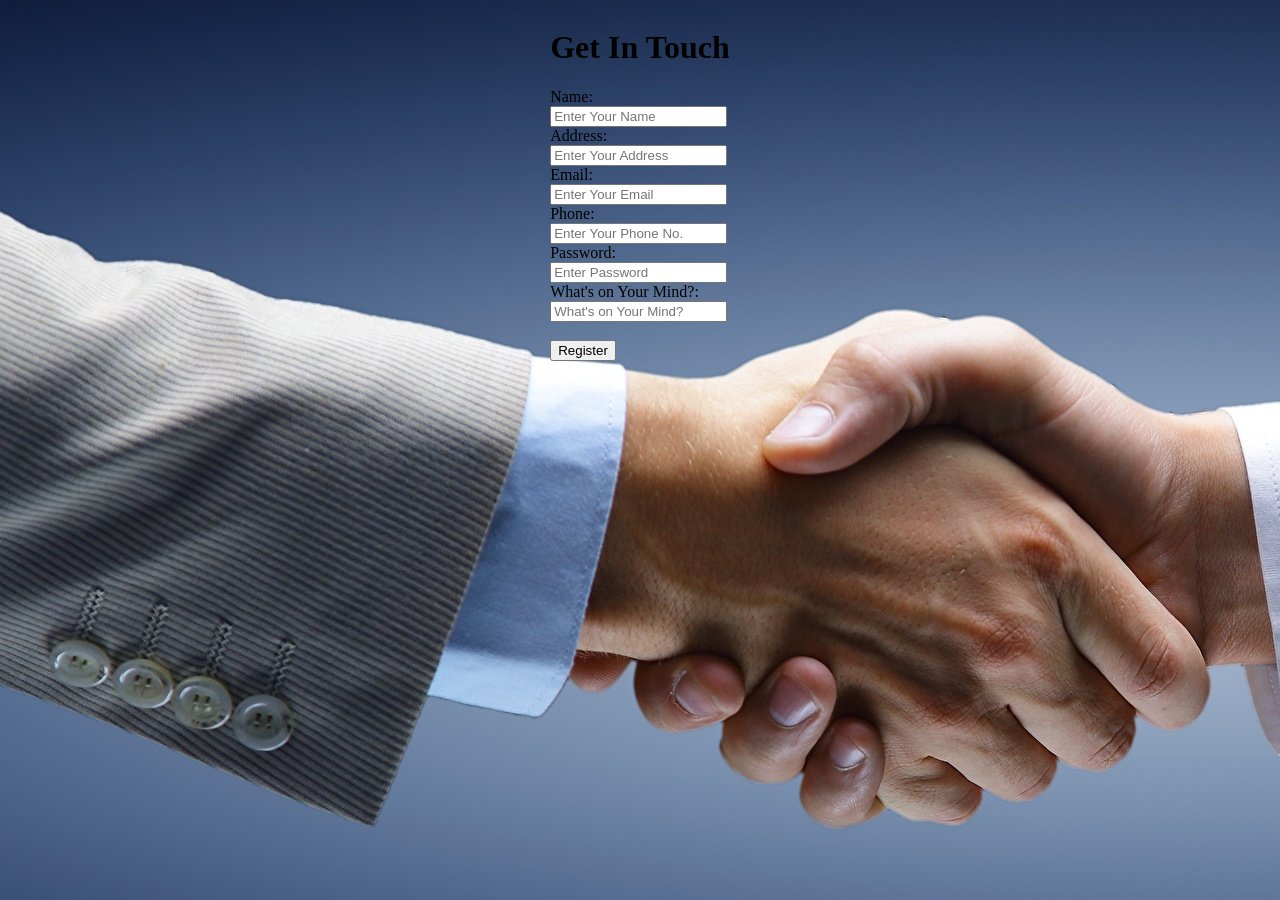
<file: ContactUs.html>
<!DOCTYPE html>
<html>
<head>
	<title>Registration form</title>
	<link rel="stylesheet" type="text/css" href="css\form.css">
	<script type="text/javascript">
	   function formdata()
	   {
	   	 var name=document.forms["Registration form"]["name"];
	   	 var address=document.forms["Registration form"]["address"];
	   	 var email=document.forms["Registration form"]["email"]; 
	   	 var phone=document.forms["Registration form"]["phone"]; 
          var password=document.forms["Registration form"]["password"];
          var pass1=/^(?=.*[0-9])(?=.[!@])[a-zA-z0-9!@#$%^&*]{6,16}$/; 
               
               if (name.value=="")
               {
               	  window.alert("Please enter your name.");
               	  name.focus();
               	  return false;
               }            
               if (address.value=="") 
               {
               	  window.alert("Please enter your address.");
                  address.focus();
                  return false;
               }
               if (email.value=="")
               {
               	  window.alert("Please enter your email.");
               	  email.focus();
               	  return false;
               }
               if (email.value.indexOf("@")< 0) 
               {
               	  window.alert("Please enter your valid E-mail address.");
               	  email.focus();
               	  return false;
               }	  
               if (email.value.indexOf(".")< 0) 
               {
               	  window.alert("Please enter your valid E-mail address.");
               	  email.focus();
               	  return false;
               }
               if (phone.value=="") 
               {
               	  window.alert("Please enter your phone number.");
               	  phone.focus();
               	  return false;
               }
               if (password.value=="")
               {
               	  window.alert("Please enter password. It must contain at least one number and one uppercase and lowercase letter, and at least 8 or more characters");
               	  password.focus();
               	  return false;
               }
               if (mind.value=="") 
               {
                  window.alert("Please enter your address.");
                  mind.focus();
                  return false;
               }               
              return true;
            }
        </script>
</head>            
<body>
    <div class="wrap clearfix">
         <div class="form"> 
          	<h1>Get In Touch</h1>
    			<form name="Registration form"	action="/file.php" onsubmit="return formdata()" method="POST">
    				<label for="name">Name:</label>
    		  			<input type="text" placeholder="Enter Your Name" name="name" pattern="[a-zA-Z]{0-30}" >
    				<label for="address">Address:</label> 
    		  			<input type="text" placeholder="Enter Your Address" name="address">
    				<label for="email">Email:</label>
    		  			<input type="text" placeholder="Enter Your Email" name="email" > <!-- pattern="[a-z0-9._%+-]+@[a-z0-9.-]+\.[a-z]{2, 4}$" -->
   				<label for="phone">Phone:</label>
    		  			<input type="text" placeholder="Enter Your Phone No." name="phone" pattern="[6-9]{1}[0-9]{9}" >
    				<label for="password">Password:</label>
    		 			<input type="password" placeholder="Enter Password" name="password" minlength="8" maxlength="16" pattern="(?=.*\d)(?=.*[a-z])(?=.*[A-Z]).{8,}">
    		   <label for="mind">What's on Your Mind?:</label> 
              <input type="text" placeholder="What's on Your Mind?" name="mind">
            <br>
    		  			<input type="submit" value="Register">
				</form>
		</div>		
	</div>   	
</body>
</html>
</file>
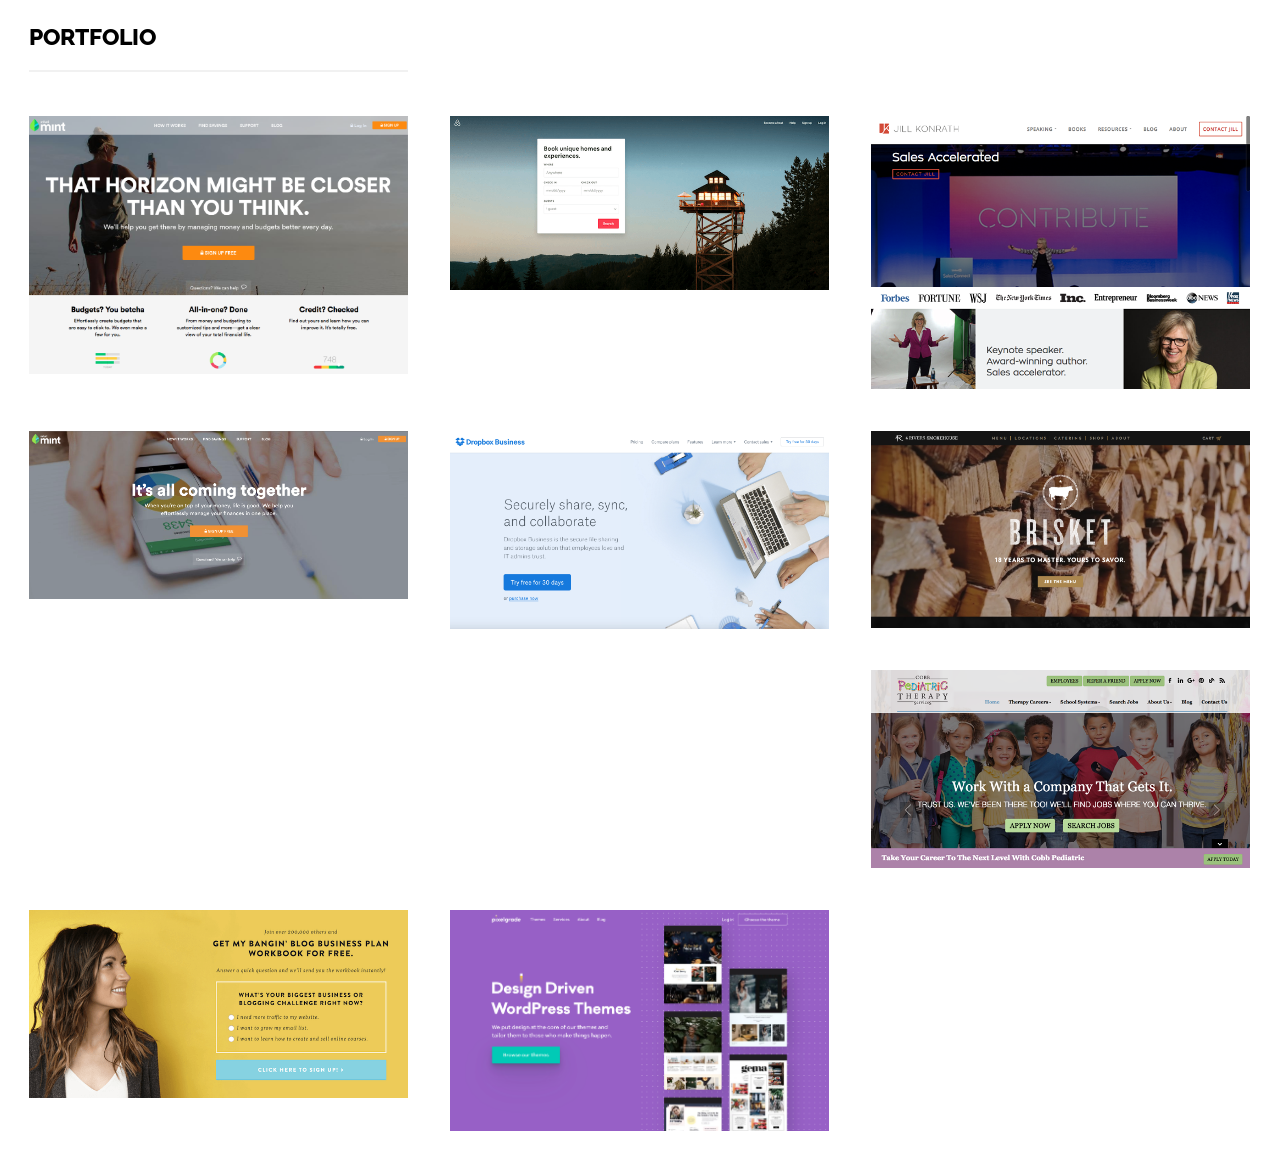
<file: portfolio.html>
<!DOCTYPE html>
<html>
<head>
	<title>Photo Blog</title>
	<link href='https://fonts.googleapis.com/css?family=Raleway:400,800' rel='stylesheet' type='text/css'>
	<link rel="stylesheet" type="text/css" href="css/portfolio.css">
</head>
<body>

<p>Portfolio</p>


<img src="Gallery/1.webp"> 
<img src="Gallery/2.webp">
<img src="Gallery/9.webp">

<img src="Gallery/4.webp">
<img src="Gallery/5.webp">
<img src="Gallery/6.webp">

<img src="Gallery/7.webp">
<img src="Gallery/8.webp">
<img src="Gallery/3.webp">


</body>
</html>
</file>
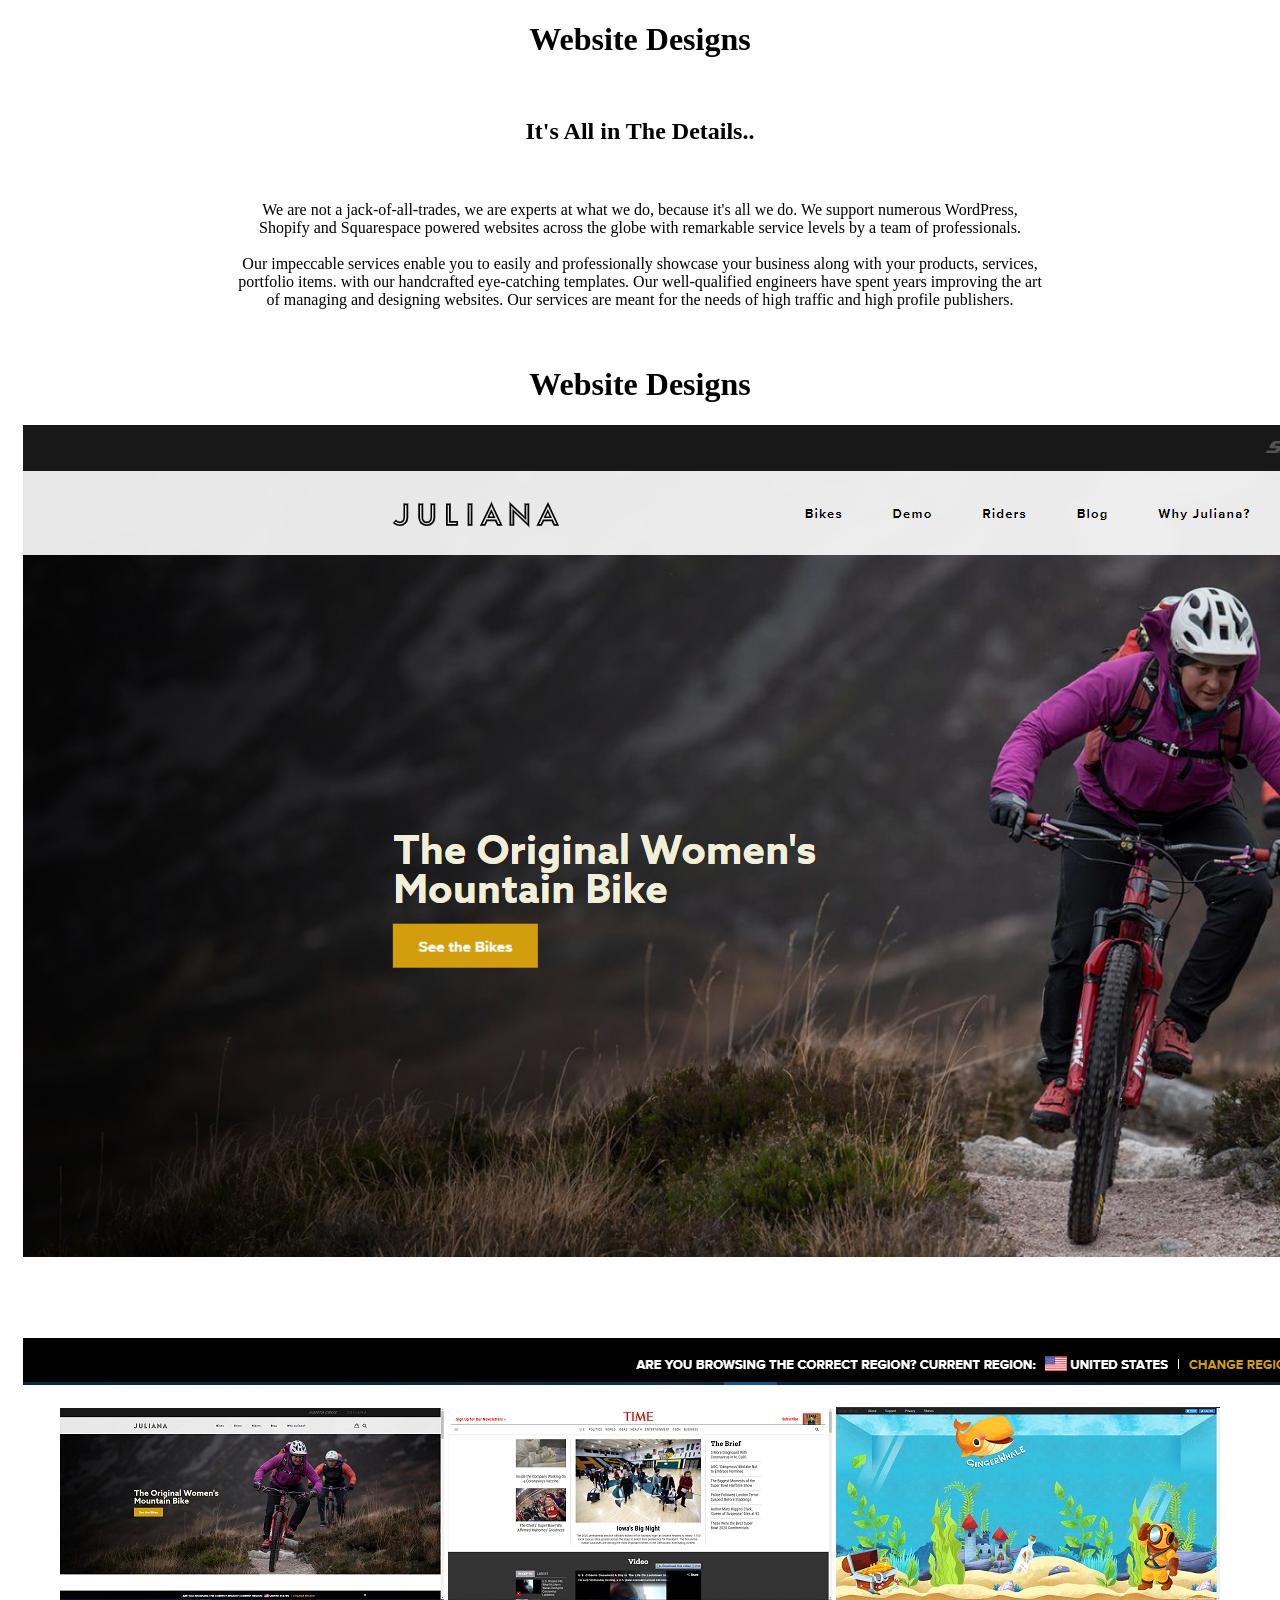
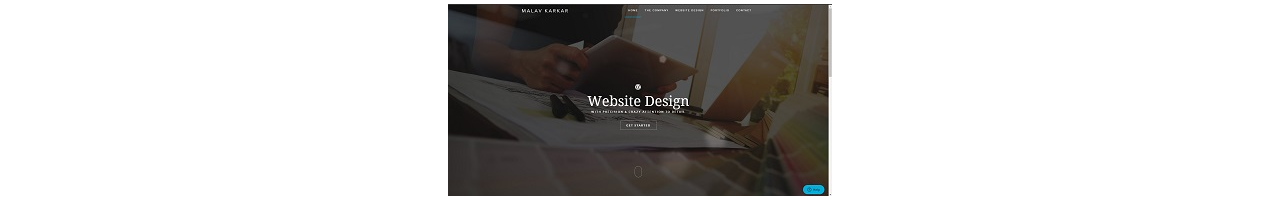
<file: Website Design.html>
<!DOCTYPE html>
<html>
<head>
	<title>gallery</title>
	<link rel="stylesheet" type="text/css" href="css/web_design.css">
	<script src="https://ajax.googleapis.com/ajax/libs/jquery/3.4.1/jquery.min.js">	</script>
</head>
<body>
<div class="wrap">
	<div class="website">	
		<center>
		<h1>Website Designs</h1>
			 <div class="website-content">
			 	 <p>
			 	 	<br>
			 	 	<h2>It's All in The Details..</h2>
				 	<br>
				 	<br>
				 We are not a jack-of-all-trades, we are experts at what we do, because it's all we do. We support numerous WordPress,<br>Shopify and Squarespace powered websites across the globe with remarkable service levels by a team of professionals.<br><br>Our impeccable services enable you to easily and professionally showcase your business along with your products, services, <br>portfolio items. with our handcrafted eye-catching templates. Our well-qualified engineers have spent years improving the art<br> of managing and designing websites. Our services are meant for the needs of high traffic and high profile publishers.
				 <br><br><br>
				 </p>
			</div>
	</center>
	</div> 
	<center>
	<h1 align="center"> Website Designs </h1>
		<div id="gallery">
			<div id="panel">
				<img id="largeImage" src="Gallery/1_large.jpg"/>
				<br>
			<!-- 	<img id="description">1st image description</div> -->
			</div>
		</div>
		<div id="thumbs">
			<br>
			<img src="Gallery/1_thumb.jpg" alt="1st image description"/>
			<img src="Gallery/2_thumb.jpg" alt="2nd image description"/>
<!-- 			<img src="Gallery/3_thumb.jpg" alt="3rd image description"/> -->
			<img src="Gallery/4_thumb.jpg" alt="4th image description"/>
			<img src="Gallery/5_thumb.jpg" alt="5th image description"/>
	    </div>
		<script>
			$('#thumbs').delegate('img','click',function(){
				$('#largeImage').attr('src',$(this).attr('src').replace('thumb','large'));
					$('#description').html($(this).attr("alt"));
			});
		</script>
	</center>
</div>
</body>
</html>
</file>
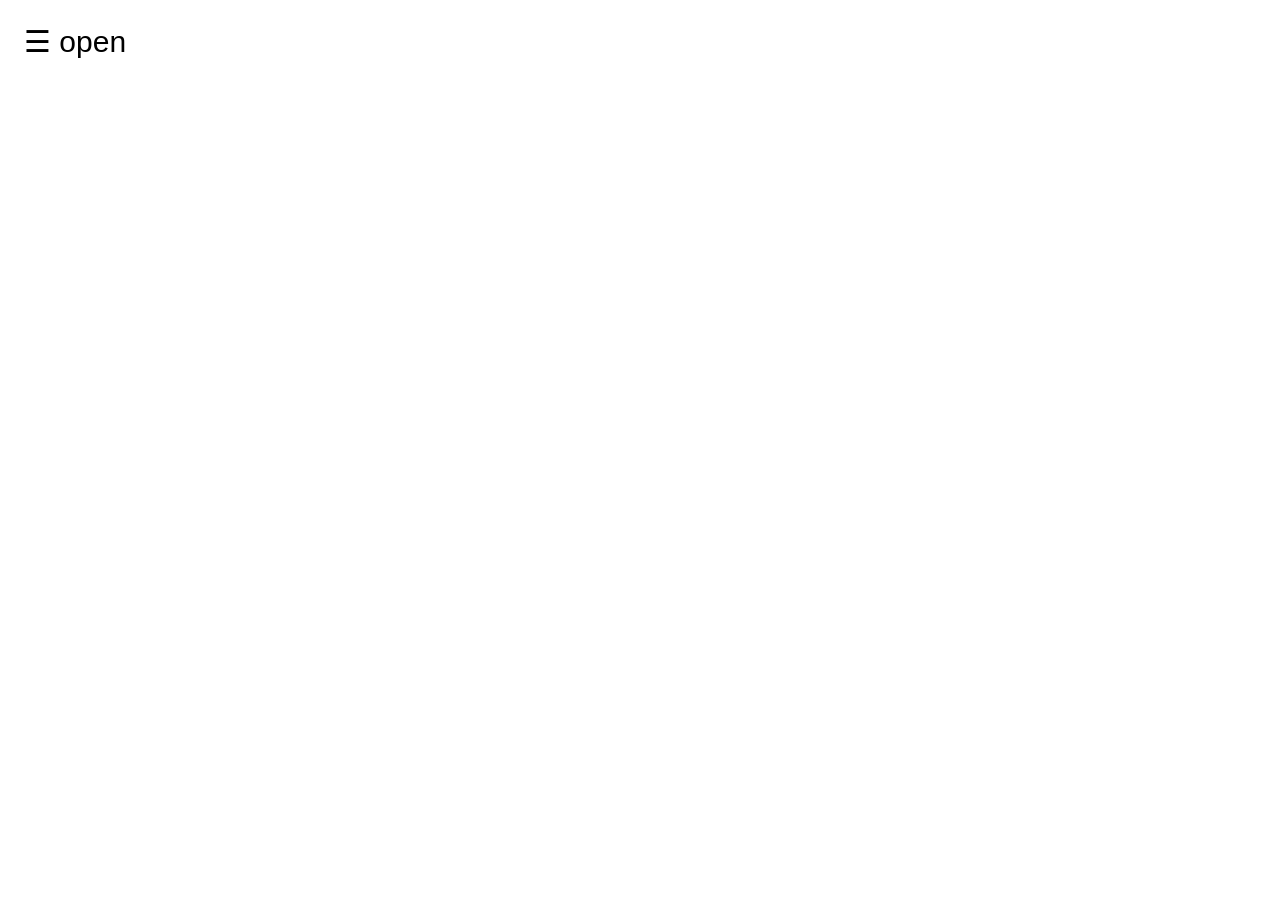
<file: Trial/try.html>
<!DOCTYPE html>
<html>
<head>
<meta name="viewport" content="width=device-width, initial-scale=1">
<style>
body {
  font-family: "Lato", sans-serif;
  transition: background-color .5s;
}

.sidenav {
  height: 100%;
  width: 0;
  position: fixed;
  z-index: 1;
  top: 0;
  left: 0;
  background-color: #111;
  overflow-x: hidden;
  transition: 0.5s;
  padding-top: 60px;
}

.sidenav a {
  padding: 8px 8px 8px 32px;
  text-decoration: none;
  font-size: 25px;
  color: #818181;
  display: block;
  transition: 0.3s;
}

.sidenav a:hover {
  color: #f1f1f1;
}

.sidenav .closebtn {
  position: absolute;
  top: 0;
  right: 25px;
  font-size: 36px;
  margin-left: 50px;
}

#main {
  transition: margin-left .5s;
  padding: 16px;
}

@media screen and (max-height: 450px) {
  .sidenav {padding-top: 15px;}
  .sidenav a {font-size: 18px;}
}
</style>
</head>
<body>

<div id="mySidenav" class="sidenav">
  <a href="javascript:void(0)" class="closebtn" onclick="closeNav()">&times;</a>
  <a href="#">About</a>
  <a href="#">Services</a>
  <a href="#">Clients</a>
  <a href="#">Contact</a>
</div>

<div id="main">
  <span style="font-size:30px;cursor:pointer" onclick="openNav()">&#9776; open</span>
</div>

<script>
function openNav() {
  document.getElementById("mySidenav").style.width = "250px";
  document.getElementById("main").style.marginLeft = "250px";
}

function closeNav() {
  document.getElementById("mySidenav").style.width = "0";
  document.getElementById("main").style.marginLeft= "0";
}
</script>
   
</body>
</html>
</file>
<file: css/portfolio.css>
img {
	width: 30%;
	height: 25%;
	float: left;
	margin: 1.66%;
}

p {
	font-family: Raleway;
	margin-left: 1.66%;
	font-size: 23px;
	font-weight: 800;
	text-transform: uppercase;
	border-bottom: 2px solid #f1f1f1;
	width: 30%;
	padding-bottom: 20px;
}
</file>
<file: css/web_design.css>
.wrap{
	max-width: auto;
	margin: 0 auto;
	padding: 0 15px;
}
</file>
